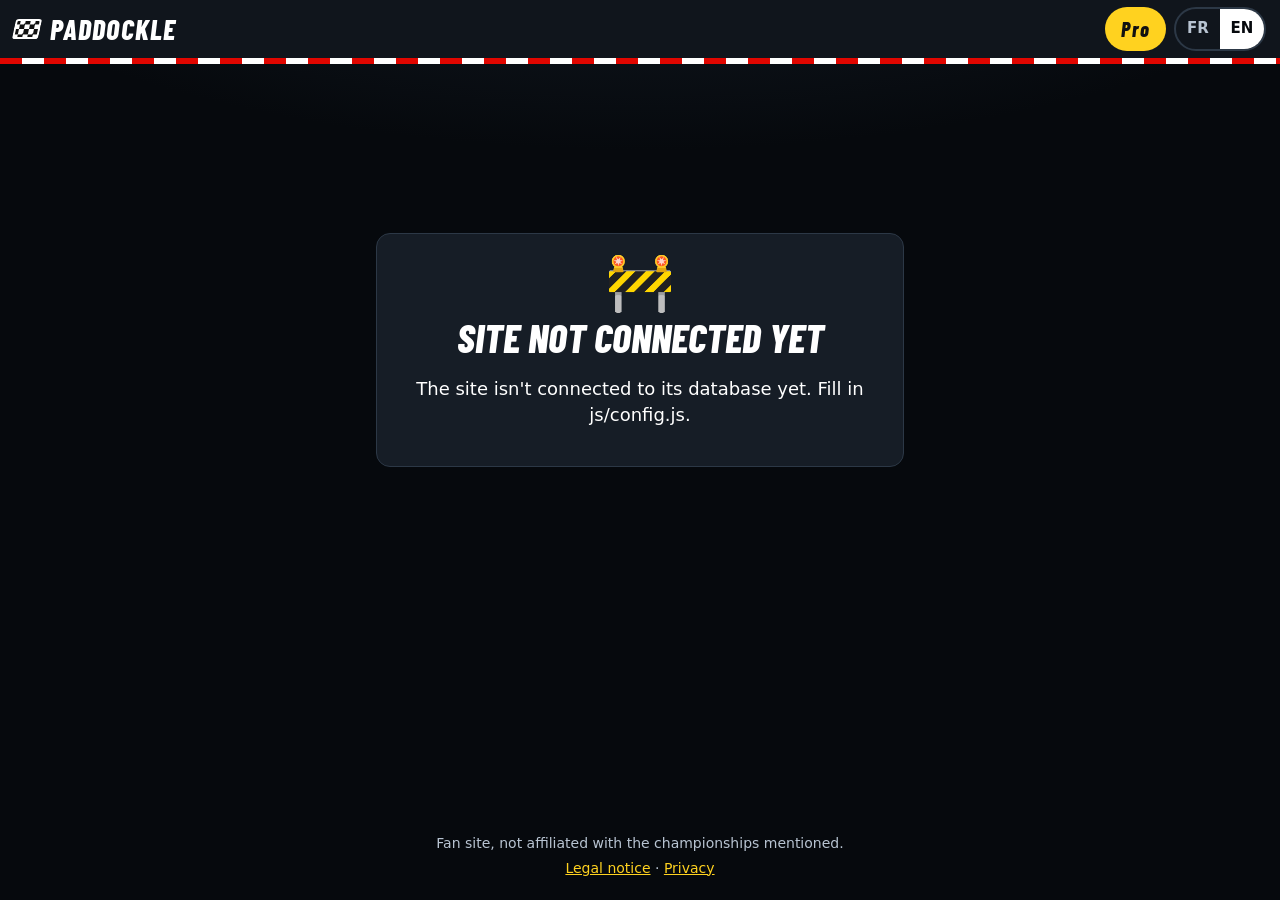
<file: index.html>
<!doctype html>
<html lang="fr">
<head>
  <meta charset="utf-8">
  <meta name="viewport" content="width=device-width, initial-scale=1, viewport-fit=cover">
  <title>PADDOCKLE</title>
  <meta name="description" content="Le jeu quotidien des sports mécaniques : 5 lieux à retrouver sur le globe, chaque jour. Daily motorsport geography game.">
  <meta name="theme-color" content="#06090d">
  <meta property="og:title" content="PADDOCKLE">
  <meta property="og:description" content="5 lieux de sports mécaniques à retrouver sur le globe, chaque jour.">
  <meta property="og:type" content="website">
  <link rel="icon" href="favicon.svg" type="image/svg+xml">
  <link rel="preload" href="fonts/barlow-condensed-latin-800-italic.woff2" as="font" type="font/woff2" crossorigin>
  <link rel="stylesheet" href="css/style.css">
</head>
<body data-screen="screen-loading">

  <header class="topbar">
    <a class="logo" href="./" aria-label="PADDOCKLE">
      <span class="logo-flag" aria-hidden="true"></span>
      <span class="logo-text" data-game-name>PADDOCKLE</span>
    </a>
    <div class="topbar-actions">
      <button type="button" class="btn-pro" data-open-pro>Pro</button>
      <div class="lang-switch" role="group" data-i18n-attr="aria-label:lang_label">
        <button type="button" data-lang="fr" aria-pressed="false">FR</button>
        <button type="button" data-lang="en" aria-pressed="false">EN</button>
      </div>
    </div>
  </header>
  <div class="kerb" aria-hidden="true"></div>

  <main>
    <!-- Chargement -->
    <section id="screen-loading" class="screen screen--center">
      <div class="spinner" aria-hidden="true"></div>
      <p data-i18n="loading">Chargement…</p>
    </section>

    <!-- Accueil -->
    <section id="screen-home" class="screen" hidden>
      <div class="card home-card">
        <p class="kicker" id="home-date"></p>
        <h1 class="title" data-i18n="home_title">Où ça s'est passé ?</h1>
        <ol class="rules">
          <li><span class="rule-num">1</span><span data-i18n="home_rule_1"></span></li>
          <li><span class="rule-num">2</span><span data-i18n="home_rule_2"></span></li>
          <li><span class="rule-num">3</span><span data-i18n="home_rule_3"></span></li>
        </ol>
        <p class="hint" data-i18n="home_hint"></p>
        <button type="button" class="btn btn-primary btn-xl" id="btn-play">Jouer</button>
        <p class="streak-pill" id="home-streak" hidden></p>
      </div>
      <ul class="disciplines" aria-hidden="true">
        <li data-i18n="disc_monoplace"></li>
        <li data-i18n="disc_vitesse_moto"></li>
        <li data-i18n="disc_superbike"></li>
        <li data-i18n="disc_rallye"></li>
        <li data-i18n="disc_supercross"></li>
        <li data-i18n="disc_trial"></li>
        <li data-i18n="disc_endurance_moto"></li>
      </ul>
    </section>

    <!-- Pas de défi aujourd'hui -->
    <section id="screen-empty" class="screen screen--center" hidden>
      <div class="card">
        <p class="big-emoji" aria-hidden="true">🏁</p>
        <h1 class="title" data-i18n="empty_title"></h1>
        <p data-i18n="empty_text"></p>
        <p class="countdown-label" data-i18n="next_in"></p>
        <p class="countdown" data-countdown>--:--:--</p>
        <button type="button" class="btn btn-primary" data-new-challenge hidden data-i18n="reload_button"></button>
      </div>
    </section>

    <!-- Erreur -->
    <section id="screen-error" class="screen screen--center" hidden>
      <div class="card">
        <p class="big-emoji" aria-hidden="true">🚧</p>
        <h1 class="title" id="error-title"></h1>
        <p id="error-text"></p>
        <button type="button" class="btn btn-primary" id="btn-retry" data-i18n="retry_button"></button>
      </div>
    </section>

    <!-- Partie -->
    <section id="screen-game" class="screen screen--game" hidden>
      <div id="globe" class="globe"></div>
      <div id="globe-loading" class="globe-loading" hidden>
        <div class="spinner" aria-hidden="true"></div>
        <p data-i18n="globe_loading"></p>
      </div>

      <div class="hud" id="hud">
        <div class="hud-top">
          <span class="chip chip-strong" id="q-number"></span>
          <span class="chip chip-accent" id="q-multiplier"></span>
          <span class="chip" id="q-discipline"></span>
          <span class="hud-score" id="q-score"></span>
        </div>
        <p class="q-text" id="q-text" aria-live="polite"></p>
        <div class="progress" id="progress" aria-hidden="true"></div>
      </div>

      <p class="tap-hint" id="tap-hint" data-i18n="tap_hint"></p>

      <div class="result" id="result" hidden aria-live="polite">
        <div class="result-head">
          <span class="result-badge" id="r-badge"></span>
          <span class="result-points" id="r-points"></span>
          <span class="result-distance" id="r-distance"></span>
        </div>
        <p class="result-place" id="r-place"></p>
        <p class="result-anecdote" id="r-anecdote"></p>
        <button type="button" class="btn btn-primary btn-block" id="btn-next"></button>
      </div>
    </section>

    <!-- Fin de partie -->
    <section id="screen-end" class="screen" hidden>
      <div class="card end-card">
        <p class="kicker" id="end-date"></p>
        <h1 class="title" data-i18n="end_title"></h1>
        <p class="end-score"><span id="end-score">0</span><small>/ 1000</small></p>
        <p class="end-badges" id="end-badges"></p>
        <p class="end-percent" id="end-percent"></p>
        <button type="button" class="btn btn-primary btn-xl" id="btn-share" data-i18n="share_button"></button>
      </div>

      <div class="stats">
        <div class="stat"><strong id="stat-streak">0</strong><span data-i18n="stat_streak"></span></div>
        <div class="stat"><strong id="stat-best">0</strong><span data-i18n="stat_best"></span></div>
        <div class="stat"><strong id="stat-played">0</strong><span data-i18n="stat_played"></span></div>
      </div>

      <div class="card">
        <p class="countdown-label" data-i18n="next_in"></p>
        <p class="countdown" data-countdown>--:--:--</p>
        <button type="button" class="btn btn-primary" data-new-challenge hidden data-i18n="reload_button"></button>
      </div>

      <div class="card">
        <h2 class="subtitle" data-i18n="recap_title"></h2>
        <ul class="recap" id="recap"></ul>
      </div>

      <div class="card pro-teaser">
        <h2 class="subtitle" data-i18n="pro_teaser_title"></h2>
        <p data-i18n="pro_teaser_text"></p>
        <button type="button" class="btn btn-ghost" data-open-pro data-i18n="pro_teaser_button"></button>
      </div>
    </section>
  </main>

  <footer class="footer">
    <p data-i18n="footer_disclaimer">Site de fans non affilié aux championnats cités.</p>
    <p>
      <a href="mentions-legales.html" data-i18n="footer_legal">Mentions légales</a>
      ·
      <a href="confidentialite.html" data-i18n="footer_privacy">Confidentialité</a>
    </p>
  </footer>

  <!-- Fenêtre "Pro" -->
  <dialog id="pro-dialog" class="dialog" aria-labelledby="pro-title">
    <div class="dialog-inner">
      <button type="button" class="dialog-close" data-close-pro data-i18n-attr="aria-label:pro_close">✕</button>
      <p class="pro-tag">PRO</p>
      <h2 id="pro-title" class="title" data-i18n="pro_title"></h2>
      <p data-i18n="pro_text"></p>
      <p class="pro-price" data-i18n="pro_price"></p>
      <p data-i18n="pro_text_2"></p>

      <form id="pro-form" novalidate>
        <label for="pro-email" class="label" data-i18n="pro_email_label"></label>
        <input id="pro-email" type="email" inputmode="email" autocomplete="email" maxlength="254" required
               data-i18n-attr="placeholder:pro_email_placeholder">
        <label class="consent">
          <input id="pro-consent" type="checkbox" required>
          <span data-i18n="pro_consent"></span>
        </label>
        <p class="privacy-link"><a href="confidentialite.html" target="_blank" rel="noopener" data-i18n="pro_privacy_link"></a></p>
        <p class="form-error" id="pro-error" role="alert" hidden></p>
        <button type="submit" class="btn btn-primary btn-block" id="pro-submit" data-i18n="pro_submit"></button>
      </form>

      <div id="pro-success" class="pro-success" hidden>
        <p class="big-emoji" aria-hidden="true">✅</p>
        <p data-i18n="pro_success"></p>
        <button type="button" class="btn btn-ghost btn-block" data-close-pro data-i18n="pro_close"></button>
      </div>
    </div>
  </dialog>

  <div class="toast" id="toast" role="status" hidden></div>

  <script src="js/config.js"></script>
  <script src="js/storage.js"></script>
  <script src="js/i18n.js"></script>
  <script src="js/score.js"></script>
  <script src="js/api.js"></script>
  <script src="js/globe.js"></script>
  <script src="js/app.js"></script>
</body>
</html>
</file>
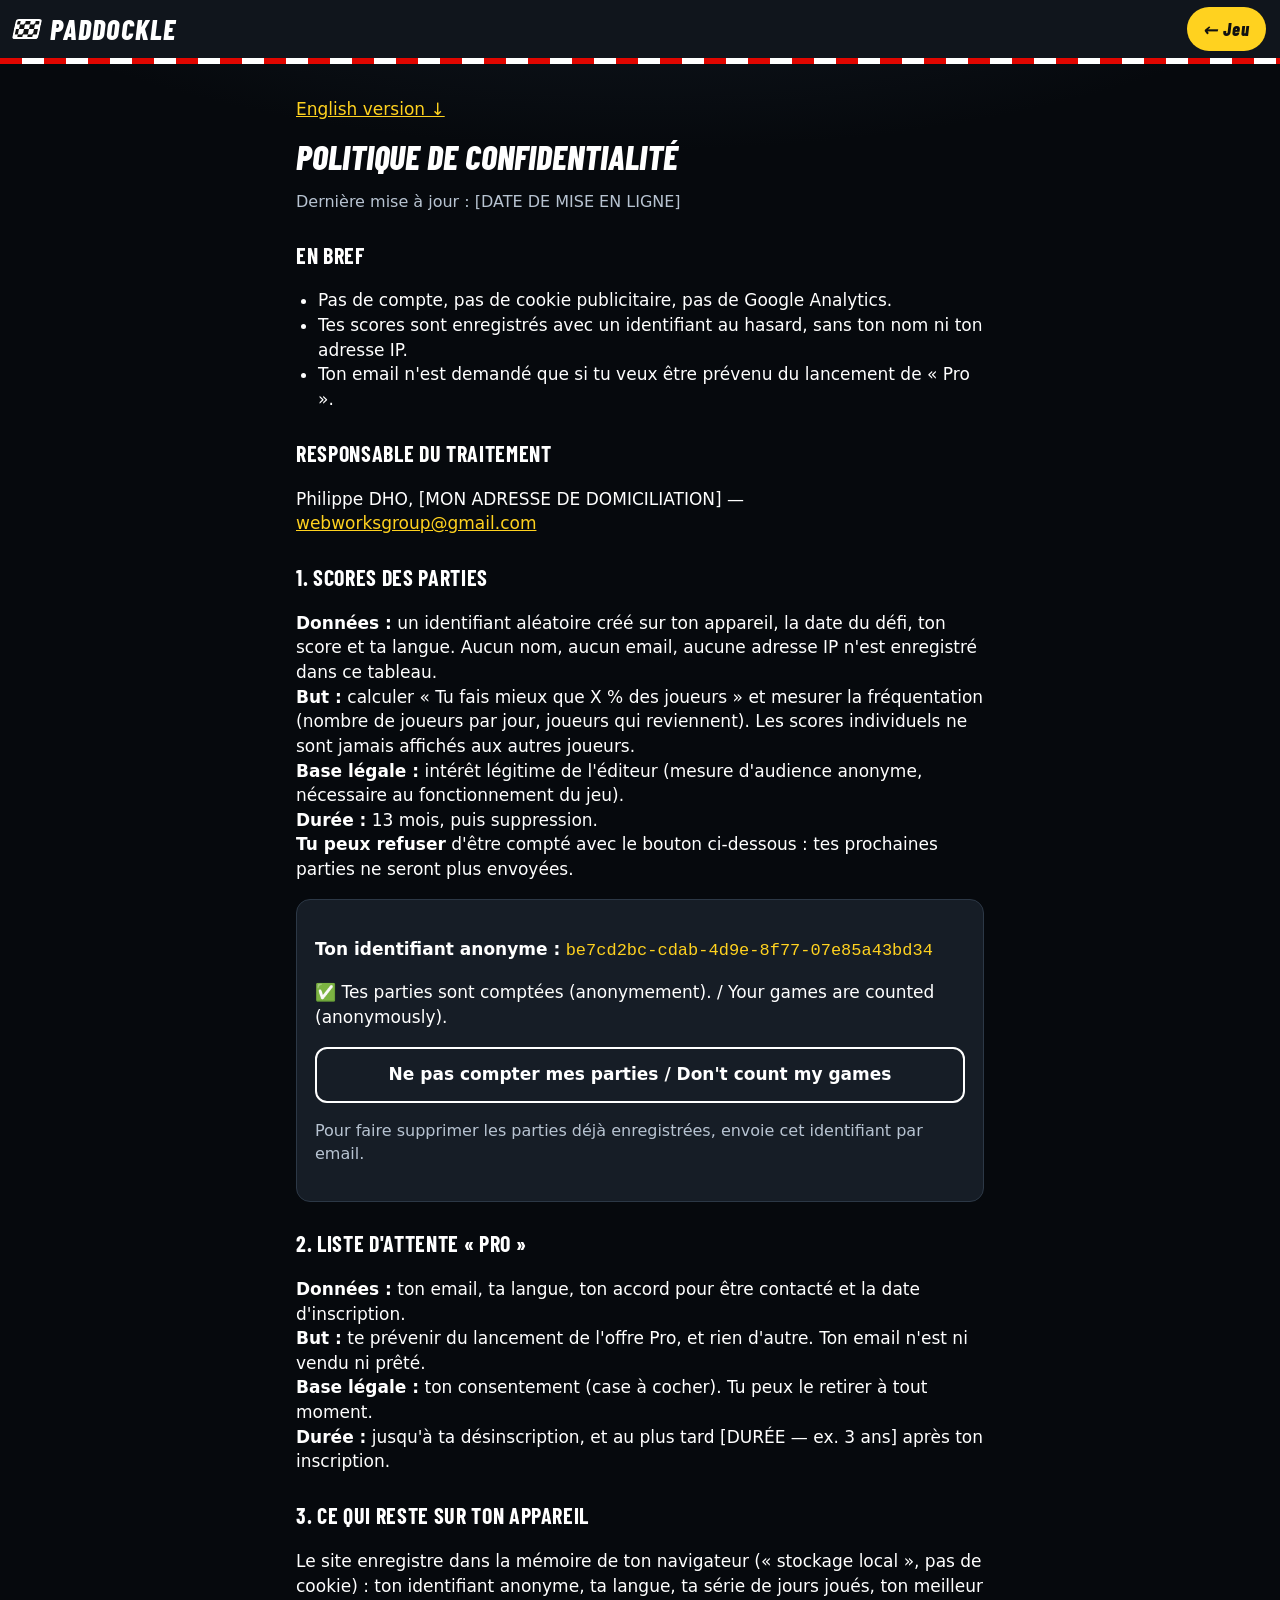
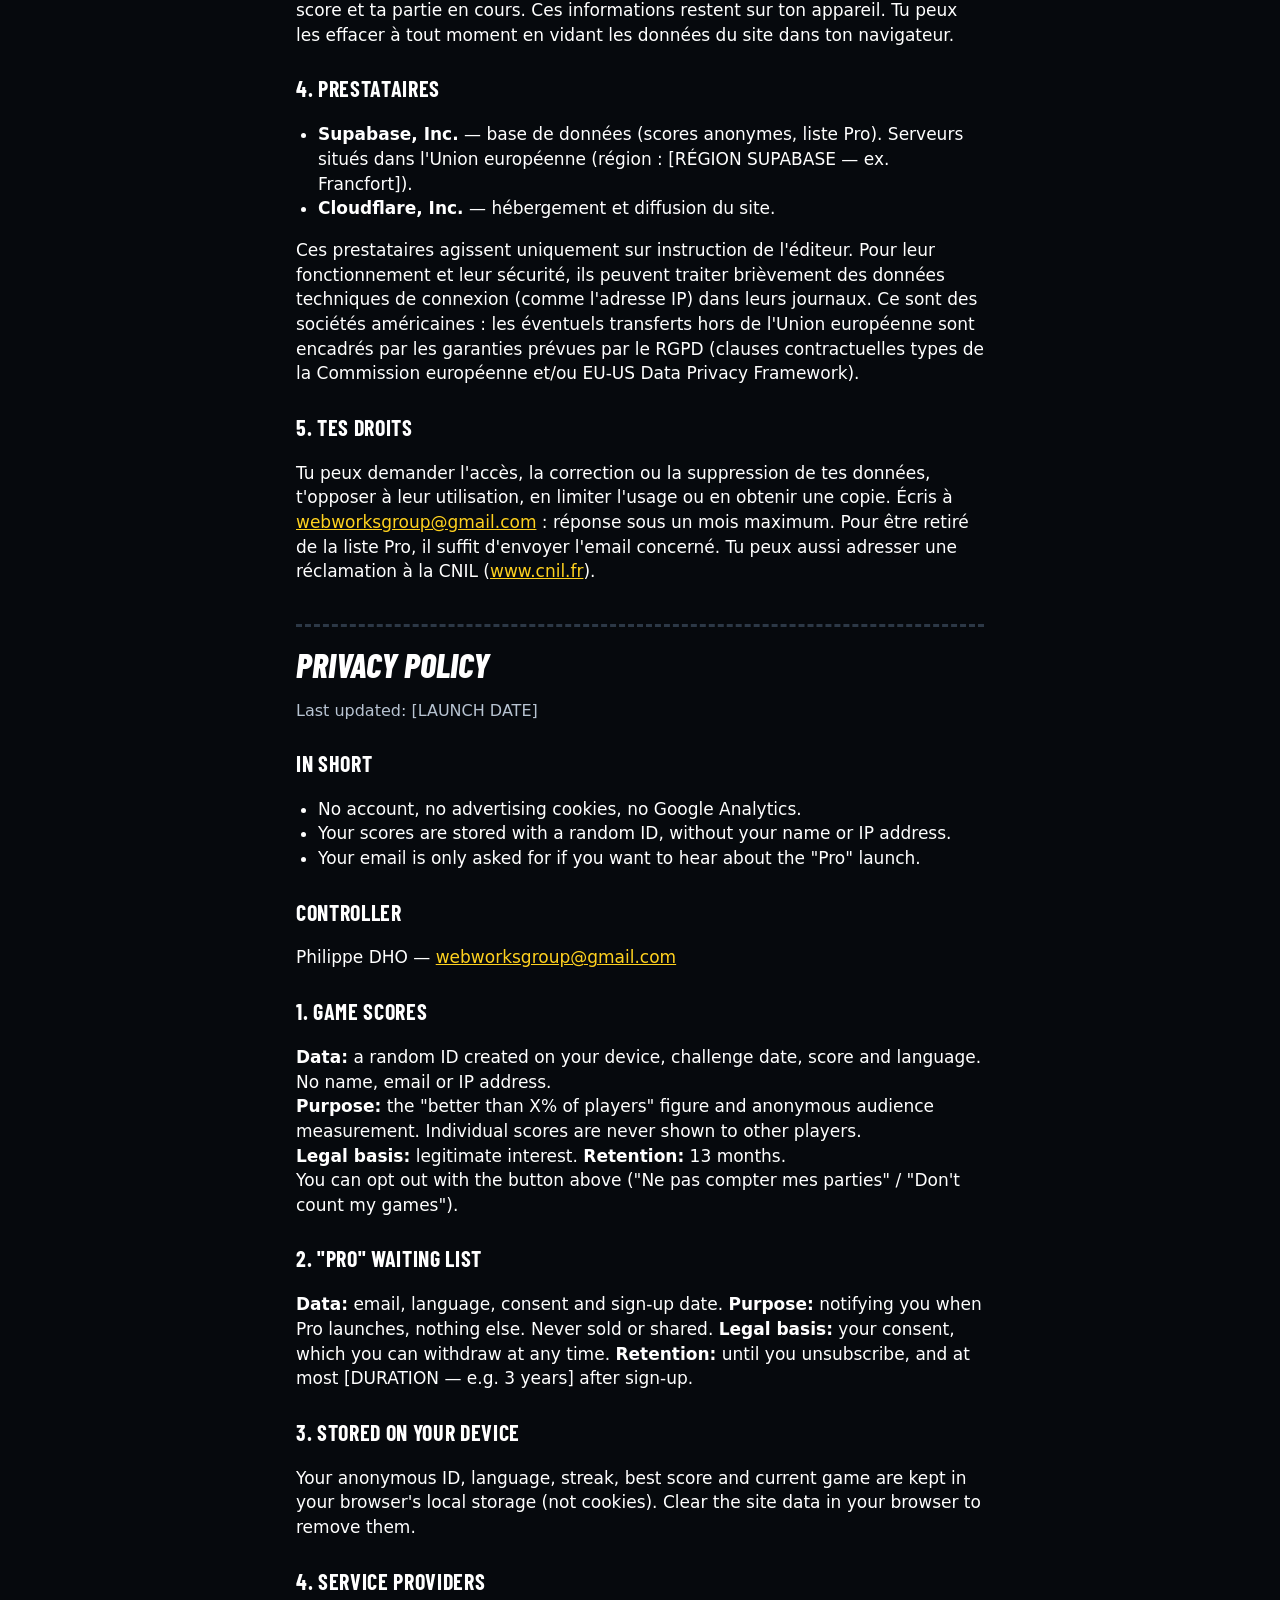
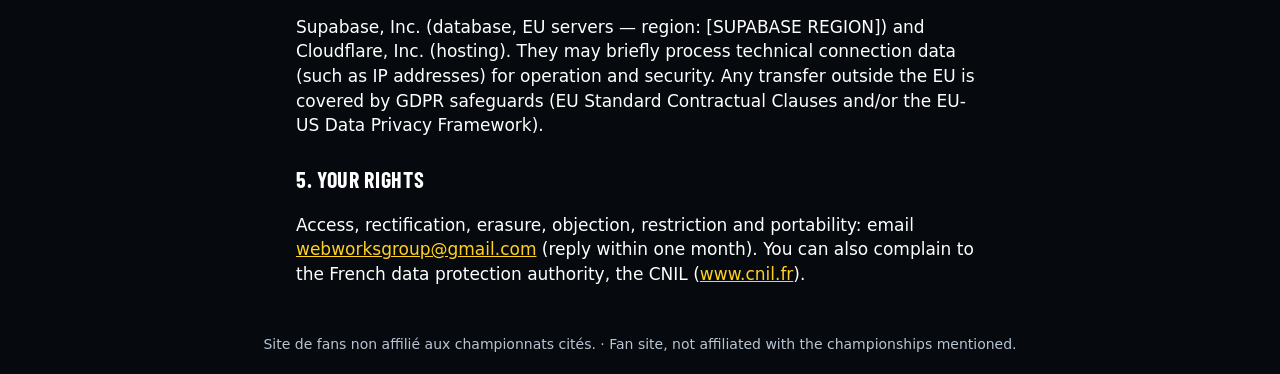
<file: confidentialite.html>
<!doctype html>
<html lang="fr">
<head>
  <meta charset="utf-8">
  <meta name="viewport" content="width=device-width, initial-scale=1">
  <title>Confidentialité — PADDOCKLE</title>
  <meta name="robots" content="noindex">
  <link rel="icon" href="favicon.svg" type="image/svg+xml">
  <link rel="stylesheet" href="css/style.css">
</head>
<body class="legal">
  <header class="topbar">
    <a class="logo" href="./">
      <span class="logo-flag" aria-hidden="true"></span>
      <span class="logo-text">PADDOCKLE</span>
    </a>
    <a class="btn-pro btn-back" href="./">← Jeu</a>
  </header>
  <div class="kerb" aria-hidden="true"></div>

  <main class="legal-main">
    <p><a href="#english">English version ↓</a></p>

    <h1 class="title">Politique de confidentialité</h1>
    <p class="hint">Dernière mise à jour : [DATE DE MISE EN LIGNE]</p>

    <h2 class="subtitle">En bref</h2>
    <ul>
      <li>Pas de compte, pas de cookie publicitaire, pas de Google Analytics.</li>
      <li>Tes scores sont enregistrés avec un identifiant au hasard, sans ton nom ni ton adresse IP.</li>
      <li>Ton email n'est demandé que si tu veux être prévenu du lancement de « Pro ».</li>
    </ul>

    <h2 class="subtitle">Responsable du traitement</h2>
    <p>
      Philippe DHO, [MON ADRESSE DE DOMICILIATION] —
      <a href="mailto:webworksgroup@gmail.com">webworksgroup@gmail.com</a>
    </p>

    <h2 class="subtitle">1. Scores des parties</h2>
    <p>
      <strong>Données :</strong> un identifiant aléatoire créé sur ton appareil, la date du défi, ton score et ta langue.
      Aucun nom, aucun email, aucune adresse IP n'est enregistré dans ce tableau.<br>
      <strong>But :</strong> calculer « Tu fais mieux que X % des joueurs » et mesurer la fréquentation
      (nombre de joueurs par jour, joueurs qui reviennent). Les scores individuels ne sont jamais affichés aux autres joueurs.<br>
      <strong>Base légale :</strong> intérêt légitime de l'éditeur (mesure d'audience anonyme, nécessaire au fonctionnement du jeu).<br>
      <strong>Durée :</strong> 13 mois, puis suppression.<br>
      <strong>Tu peux refuser</strong> d'être compté avec le bouton ci-dessous : tes prochaines parties ne seront plus envoyées.
    </p>

    <div class="card optout" id="optout">
      <p><strong>Ton identifiant anonyme :</strong> <code id="player-id">—</code></p>
      <p id="optout-status"></p>
      <button type="button" class="btn btn-ghost btn-block" id="optout-btn"></button>
      <p class="hint">Pour faire supprimer les parties déjà enregistrées, envoie cet identifiant par email.</p>
    </div>

    <h2 class="subtitle">2. Liste d'attente « Pro »</h2>
    <p>
      <strong>Données :</strong> ton email, ta langue, ton accord pour être contacté et la date d'inscription.<br>
      <strong>But :</strong> te prévenir du lancement de l'offre Pro, et rien d'autre. Ton email n'est ni vendu ni prêté.<br>
      <strong>Base légale :</strong> ton consentement (case à cocher). Tu peux le retirer à tout moment.<br>
      <strong>Durée :</strong> jusqu'à ta désinscription, et au plus tard [DURÉE — ex. 3 ans] après ton inscription.
    </p>

    <h2 class="subtitle">3. Ce qui reste sur ton appareil</h2>
    <p>
      Le site enregistre dans la mémoire de ton navigateur (« stockage local », pas de cookie) : ton identifiant anonyme,
      ta langue, ta série de jours joués, ton meilleur score et ta partie en cours. Ces informations restent sur ton
      appareil. Tu peux les effacer à tout moment en vidant les données du site dans ton navigateur.
    </p>

    <h2 class="subtitle">4. Prestataires</h2>
    <ul>
      <li><strong>Supabase, Inc.</strong> — base de données (scores anonymes, liste Pro). Serveurs situés dans l'Union européenne (région : [RÉGION SUPABASE — ex. Francfort]).</li>
      <li><strong>Cloudflare, Inc.</strong> — hébergement et diffusion du site.</li>
    </ul>
    <p>
      Ces prestataires agissent uniquement sur instruction de l'éditeur. Pour leur fonctionnement et leur sécurité,
      ils peuvent traiter brièvement des données techniques de connexion (comme l'adresse IP) dans leurs journaux.
      Ce sont des sociétés américaines : les éventuels transferts hors de l'Union européenne sont encadrés par les
      garanties prévues par le RGPD (clauses contractuelles types de la Commission européenne et/ou EU-US Data Privacy Framework).
    </p>

    <h2 class="subtitle">5. Tes droits</h2>
    <p>
      Tu peux demander l'accès, la correction ou la suppression de tes données, t'opposer à leur utilisation,
      en limiter l'usage ou en obtenir une copie. Écris à
      <a href="mailto:webworksgroup@gmail.com">webworksgroup@gmail.com</a> : réponse sous un mois maximum.
      Pour être retiré de la liste Pro, il suffit d'envoyer l'email concerné.
      Tu peux aussi adresser une réclamation à la CNIL (<a href="https://www.cnil.fr" rel="noopener">www.cnil.fr</a>).
    </p>

    <hr class="legal-sep" id="english">

    <h1 class="title">Privacy policy</h1>
    <p class="hint">Last updated: [LAUNCH DATE]</p>

    <h2 class="subtitle">In short</h2>
    <ul>
      <li>No account, no advertising cookies, no Google Analytics.</li>
      <li>Your scores are stored with a random ID, without your name or IP address.</li>
      <li>Your email is only asked for if you want to hear about the "Pro" launch.</li>
    </ul>

    <h2 class="subtitle">Controller</h2>
    <p>Philippe DHO — <a href="mailto:webworksgroup@gmail.com">webworksgroup@gmail.com</a></p>

    <h2 class="subtitle">1. Game scores</h2>
    <p>
      <strong>Data:</strong> a random ID created on your device, challenge date, score and language. No name, email or IP address.<br>
      <strong>Purpose:</strong> the "better than X% of players" figure and anonymous audience measurement. Individual scores are never shown to other players.<br>
      <strong>Legal basis:</strong> legitimate interest. <strong>Retention:</strong> 13 months.<br>
      You can opt out with the button above ("Ne pas compter mes parties" / "Don't count my games").
    </p>

    <h2 class="subtitle">2. "Pro" waiting list</h2>
    <p>
      <strong>Data:</strong> email, language, consent and sign-up date. <strong>Purpose:</strong> notifying you when Pro launches, nothing else.
      Never sold or shared. <strong>Legal basis:</strong> your consent, which you can withdraw at any time.
      <strong>Retention:</strong> until you unsubscribe, and at most [DURATION — e.g. 3 years] after sign-up.
    </p>

    <h2 class="subtitle">3. Stored on your device</h2>
    <p>Your anonymous ID, language, streak, best score and current game are kept in your browser's local storage (not cookies). Clear the site data in your browser to remove them.</p>

    <h2 class="subtitle">4. Service providers</h2>
    <p>
      Supabase, Inc. (database, EU servers — region: [SUPABASE REGION]) and Cloudflare, Inc. (hosting). They may briefly
      process technical connection data (such as IP addresses) for operation and security. Any transfer outside the EU
      is covered by GDPR safeguards (EU Standard Contractual Clauses and/or the EU-US Data Privacy Framework).
    </p>

    <h2 class="subtitle">5. Your rights</h2>
    <p>
      Access, rectification, erasure, objection, restriction and portability: email
      <a href="mailto:webworksgroup@gmail.com">webworksgroup@gmail.com</a> (reply within one month).
      You can also complain to the French data protection authority, the CNIL (<a href="https://www.cnil.fr" rel="noopener">www.cnil.fr</a>).
    </p>
  </main>

  <footer class="footer">
    <p>Site de fans non affilié aux championnats cités. · Fan site, not affiliated with the championships mentioned.</p>
  </footer>

  <script src="js/storage.js"></script>
  <script src="js/legal.js"></script>
</body>
</html>
</file>
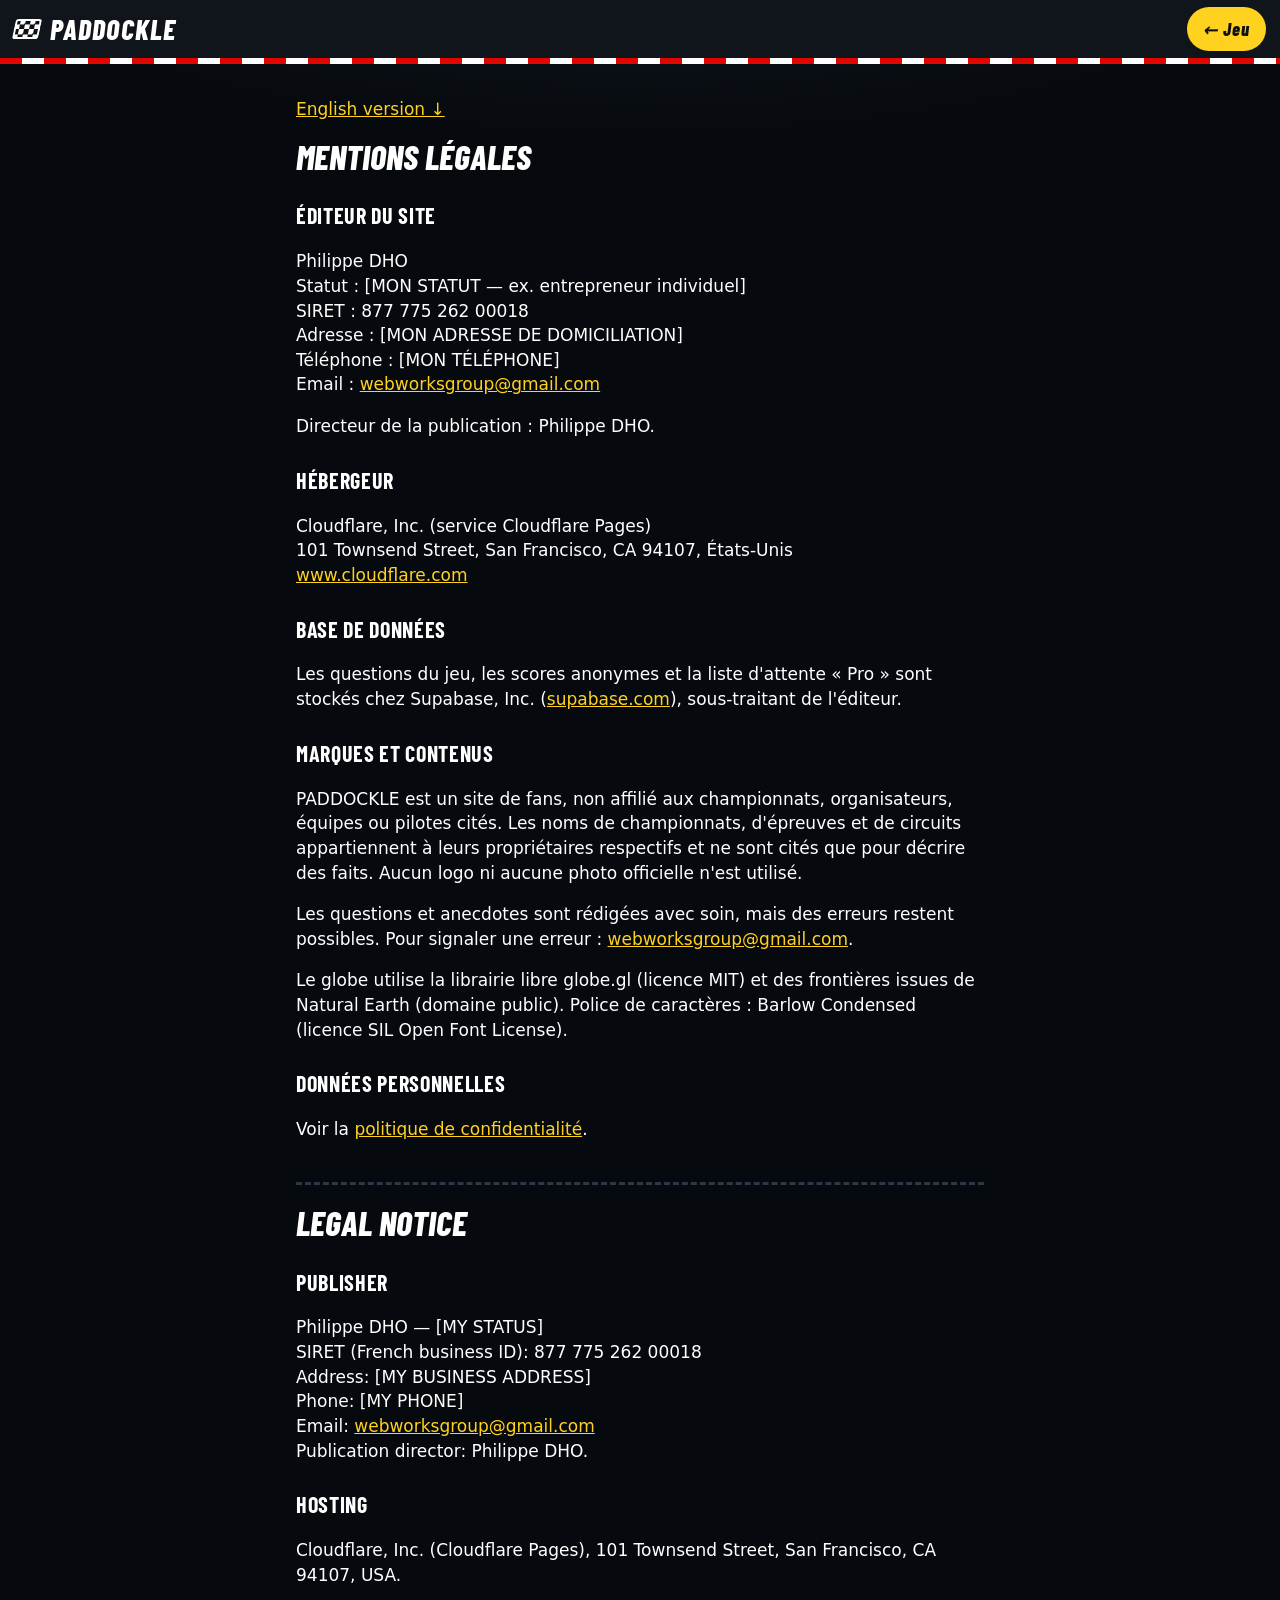
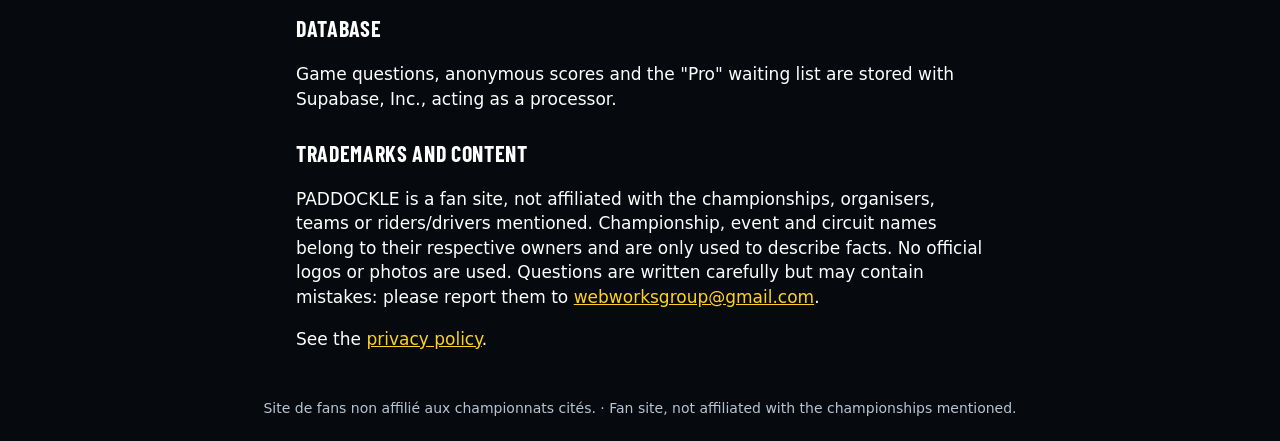
<file: mentions-legales.html>
<!doctype html>
<html lang="fr">
<head>
  <meta charset="utf-8">
  <meta name="viewport" content="width=device-width, initial-scale=1">
  <title>Mentions légales — PADDOCKLE</title>
  <meta name="robots" content="noindex">
  <link rel="icon" href="favicon.svg" type="image/svg+xml">
  <link rel="stylesheet" href="css/style.css">
</head>
<body class="legal">
  <header class="topbar">
    <a class="logo" href="./">
      <span class="logo-flag" aria-hidden="true"></span>
      <span class="logo-text">PADDOCKLE</span>
    </a>
    <a class="btn-pro btn-back" href="./">← Jeu</a>
  </header>
  <div class="kerb" aria-hidden="true"></div>

  <main class="legal-main">
    <p><a href="#english">English version ↓</a></p>

    <h1 class="title">Mentions légales</h1>

    <h2 class="subtitle">Éditeur du site</h2>
    <p>
      Philippe DHO<br>
      Statut : [MON STATUT — ex. entrepreneur individuel]<br>
      SIRET : 877 775 262 00018<br>
      Adresse : [MON ADRESSE DE DOMICILIATION]<br>
      Téléphone : [MON TÉLÉPHONE]<br>
      Email : <a href="mailto:webworksgroup@gmail.com">webworksgroup@gmail.com</a>
    </p>
    <p>Directeur de la publication : Philippe DHO.</p>

    <h2 class="subtitle">Hébergeur</h2>
    <p>
      Cloudflare, Inc. (service Cloudflare Pages)<br>
      101 Townsend Street, San Francisco, CA 94107, États-Unis<br>
      <a href="https://www.cloudflare.com" rel="noopener">www.cloudflare.com</a>
    </p>

    <h2 class="subtitle">Base de données</h2>
    <p>
      Les questions du jeu, les scores anonymes et la liste d'attente « Pro » sont stockés chez
      Supabase, Inc. (<a href="https://supabase.com" rel="noopener">supabase.com</a>), sous-traitant de l'éditeur.
    </p>

    <h2 class="subtitle">Marques et contenus</h2>
    <p>
      PADDOCKLE est un site de fans, non affilié aux championnats, organisateurs, équipes ou pilotes cités.
      Les noms de championnats, d'épreuves et de circuits appartiennent à leurs propriétaires respectifs et ne
      sont cités que pour décrire des faits. Aucun logo ni aucune photo officielle n'est utilisé.
    </p>
    <p>
      Les questions et anecdotes sont rédigées avec soin, mais des erreurs restent possibles.
      Pour signaler une erreur : <a href="mailto:webworksgroup@gmail.com">webworksgroup@gmail.com</a>.
    </p>
    <p>
      Le globe utilise la librairie libre globe.gl (licence MIT) et des frontières issues de Natural Earth
      (domaine public). Police de caractères : Barlow Condensed (licence SIL Open Font License).
    </p>

    <h2 class="subtitle">Données personnelles</h2>
    <p>Voir la <a href="confidentialite.html">politique de confidentialité</a>.</p>

    <hr class="legal-sep" id="english">

    <h1 class="title">Legal notice</h1>

    <h2 class="subtitle">Publisher</h2>
    <p>
      Philippe DHO — [MY STATUS]<br>
      SIRET (French business ID): 877 775 262 00018<br>
      Address: [MY BUSINESS ADDRESS]<br>
      Phone: [MY PHONE]<br>
      Email: <a href="mailto:webworksgroup@gmail.com">webworksgroup@gmail.com</a><br>
      Publication director: Philippe DHO.
    </p>

    <h2 class="subtitle">Hosting</h2>
    <p>Cloudflare, Inc. (Cloudflare Pages), 101 Townsend Street, San Francisco, CA 94107, USA.</p>

    <h2 class="subtitle">Database</h2>
    <p>Game questions, anonymous scores and the "Pro" waiting list are stored with Supabase, Inc., acting as a processor.</p>

    <h2 class="subtitle">Trademarks and content</h2>
    <p>
      PADDOCKLE is a fan site, not affiliated with the championships, organisers, teams or riders/drivers mentioned.
      Championship, event and circuit names belong to their respective owners and are only used to describe facts.
      No official logos or photos are used. Questions are written carefully but may contain mistakes: please report
      them to <a href="mailto:webworksgroup@gmail.com">webworksgroup@gmail.com</a>.
    </p>
    <p>See the <a href="confidentialite.html#english">privacy policy</a>.</p>
  </main>

  <footer class="footer">
    <p>Site de fans non affilié aux championnats cités. · Fan site, not affiliated with the championships mentioned.</p>
  </footer>
</body>
</html>
</file>
<file: css/style.css>
/*
 * style.css — design "paddock" : fond asphalte, jaune signal, vibreurs.
 * Pensé d'abord pour le téléphone : gros textes, gros boutons, fort contraste
 * (lisible en plein soleil).
 */

@font-face {
  font-family: 'Barlow Condensed';
  font-style: italic;
  font-weight: 800;
  font-display: swap;
  src: url('../fonts/barlow-condensed-latin-800-italic.woff2') format('woff2');
}
@font-face {
  font-family: 'Barlow Condensed';
  font-style: normal;
  font-weight: 700;
  font-display: swap;
  src: url('../fonts/barlow-condensed-latin-700-normal.woff2') format('woff2');
}

:root {
  --bg: #06090d;
  --asphalt: #10151c;
  --panel: #161d26;
  --panel-2: #1e2732;
  --line: #2c3846;
  --text: #ffffff;
  --muted: #b8c4d2;
  --accent: #ffd21f;
  --accent-ink: #111111;
  --red: #e10600;
  --green: #2ee27a;
  --radius: 14px;
  --header-h: 58px;
  --kerb-h: 6px;
  --font-display: 'Barlow Condensed', 'Arial Narrow', system-ui, sans-serif;
  --font-body: system-ui, -apple-system, 'Segoe UI', Roboto, Helvetica, Arial, sans-serif;
  --safe-bottom: env(safe-area-inset-bottom, 0px);
}

* { box-sizing: border-box; }

html { -webkit-text-size-adjust: 100%; }

body {
  margin: 0;
  min-height: 100vh;
  min-height: 100dvh;
  display: flex;
  flex-direction: column;
  background: var(--bg);
  background-image:
    radial-gradient(1200px 500px at 50% -200px, #18222e 0%, transparent 70%);
  color: var(--text);
  font-family: var(--font-body);
  font-size: 18px;
  line-height: 1.45;
}

[hidden] { display: none !important; }

a { color: var(--accent); }

button { font: inherit; }

/* ---------- Barre du haut ---------- */
.topbar {
  position: sticky;
  top: 0;
  z-index: 20;
  height: var(--header-h);
  display: flex;
  align-items: center;
  justify-content: space-between;
  gap: 10px;
  padding: 0 14px;
  background: var(--asphalt);
}

.logo {
  display: flex;
  align-items: center;
  gap: 10px;
  color: var(--text);
  text-decoration: none;
}

.logo-text {
  font-family: var(--font-display);
  font-style: italic;
  font-weight: 800;
  font-size: 28px;
  letter-spacing: 0.04em;
}

/* Petit drapeau à damier, dessiné en CSS */
.logo-flag {
  width: 26px;
  height: 20px;
  border-radius: 3px;
  background:
    conic-gradient(#fff 25%, #111 0 50%, #fff 0 75%, #111 0) 0 0 / 10px 10px;
  transform: skewX(-12deg);
  box-shadow: 0 0 0 2px #fff inset;
}

.topbar-actions {
  display: flex;
  align-items: center;
  gap: 8px;
}

.btn-pro {
  min-height: 44px;
  padding: 0 16px;
  border: 0;
  border-radius: 999px;
  background: var(--accent);
  color: var(--accent-ink);
  font-family: var(--font-display);
  font-style: italic;
  font-weight: 800;
  font-size: 20px;
  letter-spacing: 0.06em;
  cursor: pointer;
}

.lang-switch {
  display: flex;
  border: 2px solid var(--line);
  border-radius: 999px;
  overflow: hidden;
}

.lang-switch button {
  min-width: 44px;
  min-height: 40px;
  border: 0;
  background: transparent;
  color: var(--muted);
  font-weight: 700;
  font-size: 15px;
  cursor: pointer;
}

.lang-switch button[aria-pressed="true"] {
  background: var(--text);
  color: var(--bg);
}

/* Bande de vibreur rouge et blanc */
.kerb {
  position: sticky;
  top: var(--header-h);
  z-index: 20;
  height: var(--kerb-h);
  background: repeating-linear-gradient(90deg, var(--red) 0 22px, #fff 22px 44px);
}

/* ---------- Écrans ---------- */
main {
  flex: 1;
  width: 100%;
  max-width: 560px;
  margin: 0 auto;
  padding: 16px 16px 8px;
}

.screen { display: flex; flex-direction: column; gap: 14px; }

.screen--center {
  min-height: 60vh;
  justify-content: center;
  text-align: center;
}

.card {
  background: var(--panel);
  border: 1px solid var(--line);
  border-radius: var(--radius);
  padding: 20px 18px;
}

.kicker {
  margin: 0 0 4px;
  color: var(--accent);
  font-weight: 700;
  font-size: 15px;
  text-transform: uppercase;
  letter-spacing: 0.08em;
}

.title {
  margin: 0 0 12px;
  font-family: var(--font-display);
  font-style: italic;
  font-weight: 800;
  font-size: 40px;
  line-height: 1.05;
  text-transform: uppercase;
}

.subtitle {
  margin: 0 0 10px;
  font-family: var(--font-display);
  font-weight: 700;
  font-size: 24px;
  text-transform: uppercase;
  letter-spacing: 0.03em;
}

.hint { color: var(--muted); font-size: 16px; }

.big-emoji { font-size: 56px; margin: 0 0 6px; line-height: 1; }

/* ---------- Boutons ---------- */
.btn {
  display: inline-flex;
  align-items: center;
  justify-content: center;
  min-height: 56px;
  padding: 0 26px;
  border-radius: 12px;
  border: 0;
  font-family: var(--font-display);
  font-weight: 700;
  font-size: 24px;
  text-transform: uppercase;
  letter-spacing: 0.04em;
  cursor: pointer;
  -webkit-tap-highlight-color: transparent;
  transition: transform 0.08s ease;
}

.btn:active { transform: scale(0.97); }
.btn:disabled { opacity: 0.6; cursor: wait; }

.btn-primary {
  background: var(--accent);
  color: var(--accent-ink);
  box-shadow: 0 4px 0 #b39000;
}

.btn-ghost {
  background: transparent;
  color: var(--text);
  border: 2px solid var(--text);
}

.btn-xl { width: 100%; min-height: 64px; font-size: 28px; }
.btn-block { width: 100%; }

:focus-visible {
  outline: 3px solid var(--accent);
  outline-offset: 2px;
}

/* ---------- Accueil ---------- */
.rules {
  list-style: none;
  padding: 0;
  margin: 0 0 12px;
  display: grid;
  gap: 12px;
}

.rules li { display: flex; gap: 12px; align-items: flex-start; }

.rule-num {
  flex: 0 0 32px;
  height: 32px;
  border-radius: 8px;
  display: grid;
  place-items: center;
  background: var(--panel-2);
  color: var(--accent);
  font-family: var(--font-display);
  font-style: italic;
  font-weight: 800;
  font-size: 22px;
}

.streak-pill {
  margin: 14px 0 0;
  text-align: center;
  font-weight: 700;
  color: var(--accent);
}

.disciplines {
  list-style: none;
  padding: 0;
  margin: 0;
  display: flex;
  flex-wrap: wrap;
  gap: 8px;
  justify-content: center;
}

.disciplines li {
  padding: 4px 12px;
  border: 1px solid var(--line);
  border-radius: 999px;
  color: var(--muted);
  font-size: 14px;
}

/* ---------- Spinner ---------- */
.spinner {
  width: 44px;
  height: 44px;
  margin: 0 auto 12px;
  border: 5px solid var(--line);
  border-top-color: var(--accent);
  border-radius: 50%;
  animation: spin 0.9s linear infinite;
}

@keyframes spin { to { transform: rotate(360deg); } }

/* ---------- Partie (globe plein écran) ---------- */
body[data-screen="screen-game"] .footer { display: none; }

.screen--game {
  position: fixed;
  left: 0;
  right: 0;
  top: calc(var(--header-h) + var(--kerb-h));
  bottom: 0;
  display: block;
  background: var(--bg);
}

.globe {
  position: absolute;
  inset: 0;
  touch-action: none;
  -webkit-user-select: none;
  user-select: none;
  -webkit-touch-callout: none;
  cursor: crosshair;
}

.globe-loading {
  position: absolute;
  inset: 0;
  display: flex;
  flex-direction: column;
  align-items: center;
  justify-content: center;
  color: var(--muted);
}

.hud {
  position: absolute;
  top: 10px;
  left: 10px;
  right: 10px;
  max-width: 560px;
  margin: 0 auto;
  padding: 12px 14px;
  border-radius: var(--radius);
  background: rgba(14, 19, 26, 0.94);
  border: 1px solid var(--line);
  box-shadow: 0 6px 20px rgba(0, 0, 0, 0.45);
  pointer-events: none;
}

.hud-top {
  display: flex;
  flex-wrap: wrap;
  align-items: center;
  gap: 6px;
}

.chip {
  display: inline-block;
  padding: 2px 10px;
  border-radius: 999px;
  background: var(--panel-2);
  color: var(--muted);
  font-size: 14px;
  font-weight: 700;
}

.chip-strong { background: var(--text); color: var(--bg); }
.chip-accent { background: var(--accent); color: var(--accent-ink); }

.hud-score {
  margin-left: auto;
  font-weight: 800;
  font-size: 15px;
  color: var(--accent);
}

.q-text {
  margin: 8px 0 6px;
  font-size: 19px;
  font-weight: 650;
  line-height: 1.35;
}

.progress { display: flex; gap: 6px; }

.progress-dot {
  width: 22px;
  height: 22px;
  border-radius: 50%;
  background: var(--panel-2);
  display: grid;
  place-items: center;
  font-size: 14px;
}

.progress-dot.is-current { box-shadow: 0 0 0 2px var(--accent) inset; }
.progress-dot.is-done { background: transparent; }

.tap-hint {
  position: absolute;
  left: 50%;
  bottom: calc(18px + var(--safe-bottom));
  transform: translateX(-50%);
  margin: 0;
  padding: 10px 18px;
  border-radius: 999px;
  background: rgba(14, 19, 26, 0.9);
  border: 1px solid var(--line);
  font-weight: 700;
  white-space: nowrap;
  pointer-events: none;
}

.result {
  position: absolute;
  left: 10px;
  right: 10px;
  bottom: calc(10px + var(--safe-bottom));
  max-width: 560px;
  margin: 0 auto;
  padding: 14px 16px 16px;
  border-radius: var(--radius);
  background: rgba(14, 19, 26, 0.97);
  border: 1px solid var(--line);
  box-shadow: 0 -6px 24px rgba(0, 0, 0, 0.5);
  animation: slide-up 0.25s ease-out;
}

@keyframes slide-up {
  from { transform: translateY(30px); opacity: 0; }
  to { transform: none; opacity: 1; }
}

.result-head {
  display: flex;
  align-items: baseline;
  gap: 10px;
}

.result-badge { font-size: 28px; }

.result-points {
  font-family: var(--font-display);
  font-style: italic;
  font-weight: 800;
  font-size: 38px;
  color: var(--accent);
  line-height: 1;
}

.result-distance {
  margin-left: auto;
  font-weight: 800;
  font-size: 20px;
}

.result-place {
  margin: 6px 0 2px;
  font-weight: 800;
  font-size: 18px;
}

.result-anecdote {
  margin: 0 0 12px;
  color: var(--muted);
  font-size: 16px;
  line-height: 1.4;
}

/* Marqueurs posés sur le globe */
.globe-marker {
  width: 22px;
  height: 22px;
  border-radius: 50%;
  border: 3px solid #fff;
  box-shadow: 0 0 0 2px rgba(0, 0, 0, 0.6), 0 2px 8px rgba(0, 0, 0, 0.6);
  pointer-events: none;
}

.globe-marker--guess { background: var(--accent); }

.globe-marker--answer {
  background:
    conic-gradient(#fff 25%, #111 0 50%, #fff 0 75%, #111 0) 0 0 / 8px 8px;
  border-color: var(--green);
  width: 26px;
  height: 26px;
}

/* ---------- Écran de fin ---------- */
.end-card { text-align: center; }

.end-score {
  margin: 0;
  font-family: var(--font-display);
  font-style: italic;
  font-weight: 800;
  font-size: 88px;
  line-height: 1;
  color: var(--accent);
}

.end-score small {
  margin-left: 6px;
  font-size: 30px;
  color: var(--muted);
}

.end-badges {
  margin: 10px 0 6px;
  font-size: 34px;
  letter-spacing: 6px;
}

.end-percent {
  margin: 0 0 16px;
  font-weight: 700;
  font-size: 18px;
}

.stats {
  display: grid;
  grid-template-columns: repeat(3, 1fr);
  gap: 10px;
}

.stat {
  background: var(--panel);
  border: 1px solid var(--line);
  border-radius: var(--radius);
  padding: 12px 6px;
  text-align: center;
}

.stat strong {
  display: block;
  font-family: var(--font-display);
  font-style: italic;
  font-weight: 800;
  font-size: 36px;
  line-height: 1.1;
}

.stat span { color: var(--muted); font-size: 14px; }

.countdown-label {
  margin: 0;
  text-align: center;
  color: var(--muted);
  font-weight: 700;
  text-transform: uppercase;
  letter-spacing: 0.06em;
  font-size: 15px;
}

.countdown {
  margin: 2px 0 8px;
  text-align: center;
  font-family: var(--font-display);
  font-weight: 700;
  font-size: 48px;
  letter-spacing: 0.04em;
  font-variant-numeric: tabular-nums;
}

.recap {
  list-style: none;
  padding: 0;
  margin: 0;
  display: grid;
  gap: 10px;
}

.recap li {
  display: flex;
  align-items: center;
  gap: 12px;
  padding-bottom: 10px;
  border-bottom: 1px solid var(--line);
}

.recap li:last-child { border-bottom: 0; padding-bottom: 0; }
.recap-badge { font-size: 24px; }
.recap-main { flex: 1; display: flex; flex-direction: column; min-width: 0; }
.recap-main small { color: var(--muted); font-size: 14px; }
.recap-points { font-weight: 800; color: var(--accent); white-space: nowrap; }

.pro-teaser { text-align: center; border-style: dashed; }

/* ---------- Fenêtre Pro ---------- */
.dialog {
  width: min(520px, calc(100% - 24px));
  max-height: calc(100dvh - 24px);
  padding: 0;
  border: 1px solid var(--line);
  border-radius: 18px;
  background: var(--panel);
  color: var(--text);
}

.dialog::backdrop { background: rgba(0, 0, 0, 0.75); }

.dialog-inner { position: relative; padding: 24px 20px 20px; }

.dialog-close {
  position: absolute;
  top: 8px;
  right: 8px;
  width: 48px;
  height: 48px;
  border: 0;
  border-radius: 50%;
  background: var(--panel-2);
  color: var(--text);
  font-size: 20px;
  cursor: pointer;
}

.pro-tag {
  display: inline-block;
  margin: 0 0 6px;
  padding: 2px 10px;
  border-radius: 6px;
  background: var(--accent);
  color: var(--accent-ink);
  font-family: var(--font-display);
  font-style: italic;
  font-weight: 800;
  letter-spacing: 0.1em;
}

.pro-price {
  margin: 4px 0;
  font-family: var(--font-display);
  font-style: italic;
  font-weight: 800;
  font-size: 32px;
  color: var(--accent);
}

.label { display: block; margin: 10px 0 6px; font-weight: 700; }

input[type="email"] {
  width: 100%;
  min-height: 54px;
  padding: 0 14px;
  border: 2px solid var(--line);
  border-radius: 12px;
  background: var(--bg);
  color: var(--text);
  font-size: 18px;
}

input[type="email"]:focus { border-color: var(--accent); outline: none; }

.consent {
  display: flex;
  gap: 12px;
  align-items: flex-start;
  margin: 14px 0 6px;
  font-size: 16px;
  cursor: pointer;
}

.consent input {
  flex: 0 0 26px;
  width: 26px;
  height: 26px;
  margin: 0;
  accent-color: var(--accent);
}

.privacy-link { margin: 4px 0 12px; font-size: 16px; }

.form-error {
  margin: 0 0 12px;
  padding: 10px 12px;
  border-radius: 10px;
  background: rgba(225, 6, 0, 0.18);
  border: 1px solid var(--red);
  font-weight: 700;
}

.pro-success { text-align: center; }

/* ---------- Message éphémère ---------- */
.toast {
  position: fixed;
  left: 50%;
  bottom: calc(24px + var(--safe-bottom));
  transform: translateX(-50%);
  z-index: 50;
  max-width: calc(100% - 32px);
  padding: 12px 20px;
  border-radius: 999px;
  background: var(--text);
  color: var(--bg);
  font-weight: 800;
  box-shadow: 0 6px 20px rgba(0, 0, 0, 0.5);
}

/* ---------- Pied de page ---------- */
.footer {
  padding: 18px 16px calc(18px + var(--safe-bottom));
  text-align: center;
  color: var(--muted);
  font-size: 14px;
}

.footer p { margin: 4px 0; }

/* ---------- Pages légales ---------- */
.btn-back {
  display: inline-flex;
  align-items: center;
  text-decoration: none;
  font-size: 18px;
}

.legal-main { max-width: 720px; font-size: 17px; }
.legal-main .title { font-size: 34px; margin-top: 10px; }
.legal-main .subtitle { margin-top: 26px; font-size: 22px; }
.legal-main ul { padding-left: 22px; }
.legal-main code { word-break: break-all; color: var(--accent); }
.legal-sep { margin: 40px 0 20px; border: 0; border-top: 3px dashed var(--line); }
.optout { margin: 14px 0; }
.optout .btn { font-family: var(--font-body); font-size: 17px; text-transform: none; letter-spacing: 0; padding: 10px 16px; }

/* ---------- Petits écrans ---------- */
@media (max-width: 360px) {
  body { font-size: 17px; }
  .logo-text { font-size: 24px; }
  .title { font-size: 34px; }
  .end-score { font-size: 72px; }
  .q-text { font-size: 18px; }
}

@media (prefers-reduced-motion: reduce) {
  *, *::before, *::after { animation: none !important; transition: none !important; }
}
</file>
